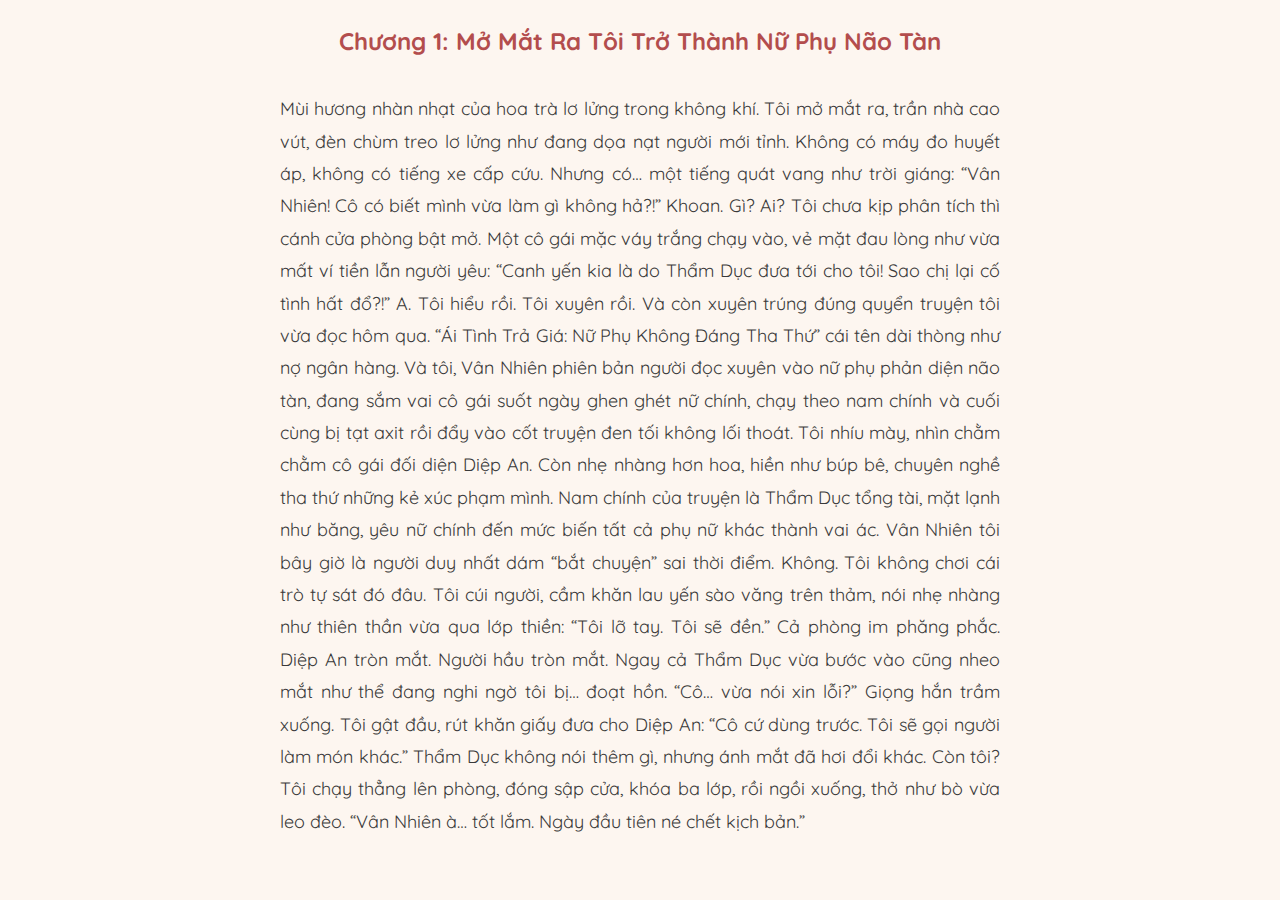
<file: chuong-1.html>
<!DOCTYPE html>
<html lang="vi">
<head>
  <meta charset="UTF-8">
  <title>Chương 1: Mở Mắt Ra Tôi Trở Thành Nữ Phụ Não Tàn</title>
  <meta name="viewport" content="width=device-width, initial-scale=1.0">
  <link href="https://fonts.googleapis.com/css2?family=Quicksand&display=swap" rel="stylesheet">
  <style>
    body {
      margin: 0;
      padding: 20px;
      font-family: 'Quicksand', sans-serif;
      font-size: 18px;
      line-height: 1.8;
      background-color: #fdf6f0;
      color: #3a3a3a;
    }

    .chapter-title {
      font-size: 24px;
      font-weight: bold;
      color: #b34d4d;
      text-align: center;
      margin-bottom: 30px;
    }

    .content {
      max-width: 720px;
      margin: auto;
      text-align: justify;
    }

    @media (max-width: 600px) {
      body {
        font-size: 17px;
        padding: 15px;
      }

      .chapter-title {
        font-size: 22px;
      }
    }
  </style>
</head>
<body>

  <div class="content">
    <div class="chapter-title">Chương 1: Mở Mắt Ra Tôi Trở Thành Nữ Phụ Não Tàn</div>
    <p>Mùi hương nhàn nhạt của hoa trà lơ lửng trong không khí. Tôi mở mắt ra, trần nhà cao vút, đèn chùm treo lơ lửng như đang dọa nạt người mới tỉnh.

Không có máy đo huyết áp, không có tiếng xe cấp cứu. Nhưng có… một tiếng quát vang như trời giáng:

“Vân Nhiên! Cô có biết mình vừa làm gì không hả?!”

Khoan. Gì? Ai?

Tôi chưa kịp phân tích thì cánh cửa phòng bật mở. Một cô gái mặc váy trắng chạy vào, vẻ mặt đau lòng như vừa mất ví tiền lẫn người yêu:

“Canh yến kia là do Thẩm Dục đưa tới cho tôi! Sao chị lại cố tình hất đổ?!”

A. Tôi hiểu rồi. Tôi xuyên rồi. Và còn xuyên trúng đúng quyển truyện tôi vừa đọc hôm qua.

“Ái Tình Trả Giá: Nữ Phụ Không Đáng Tha Thứ” cái tên dài thòng như nợ ngân hàng.

Và tôi, Vân Nhiên phiên bản người đọc xuyên vào nữ phụ phản diện não tàn, đang sắm vai cô gái suốt ngày ghen ghét nữ chính, chạy theo nam chính và cuối cùng bị tạt axit rồi đẩy vào cốt truyện đen tối không lối thoát.

Tôi nhíu mày, nhìn chằm chằm cô gái đối diện Diệp An. Còn nhẹ nhàng hơn hoa, hiền như búp bê, chuyên nghề tha thứ những kẻ xúc phạm mình.

Nam chính của truyện là Thẩm Dục tổng tài, mặt lạnh như băng, yêu nữ chính đến mức biến tất cả phụ nữ khác thành vai ác. Vân Nhiên tôi bây giờ là người duy nhất dám “bắt chuyện” sai thời điểm.

Không. Tôi không chơi cái trò tự sát đó đâu.

Tôi cúi người, cầm khăn lau yến sào văng trên thảm, nói nhẹ nhàng như thiên thần vừa qua lớp thiền:

“Tôi lỡ tay. Tôi sẽ đền.”

Cả phòng im phăng phắc. Diệp An tròn mắt. Người hầu tròn mắt. Ngay cả Thẩm Dục vừa bước vào cũng nheo mắt như thể đang nghi ngờ tôi bị… đoạt hồn.

“Cô… vừa nói xin lỗi?” Giọng hắn trầm xuống.

Tôi gật đầu, rút khăn giấy đưa cho Diệp An:

“Cô cứ dùng trước. Tôi sẽ gọi người làm món khác.”

Thẩm Dục không nói thêm gì, nhưng ánh mắt đã hơi đổi khác. Còn tôi? Tôi chạy thẳng lên phòng, đóng sập cửa, khóa ba lớp, rồi ngồi xuống, thở như bò vừa leo đèo.

“Vân Nhiên à… tốt lắm. Ngày đầu tiên né chết kịch bản.”</p>


  </div>

</body>
</html>
</file>
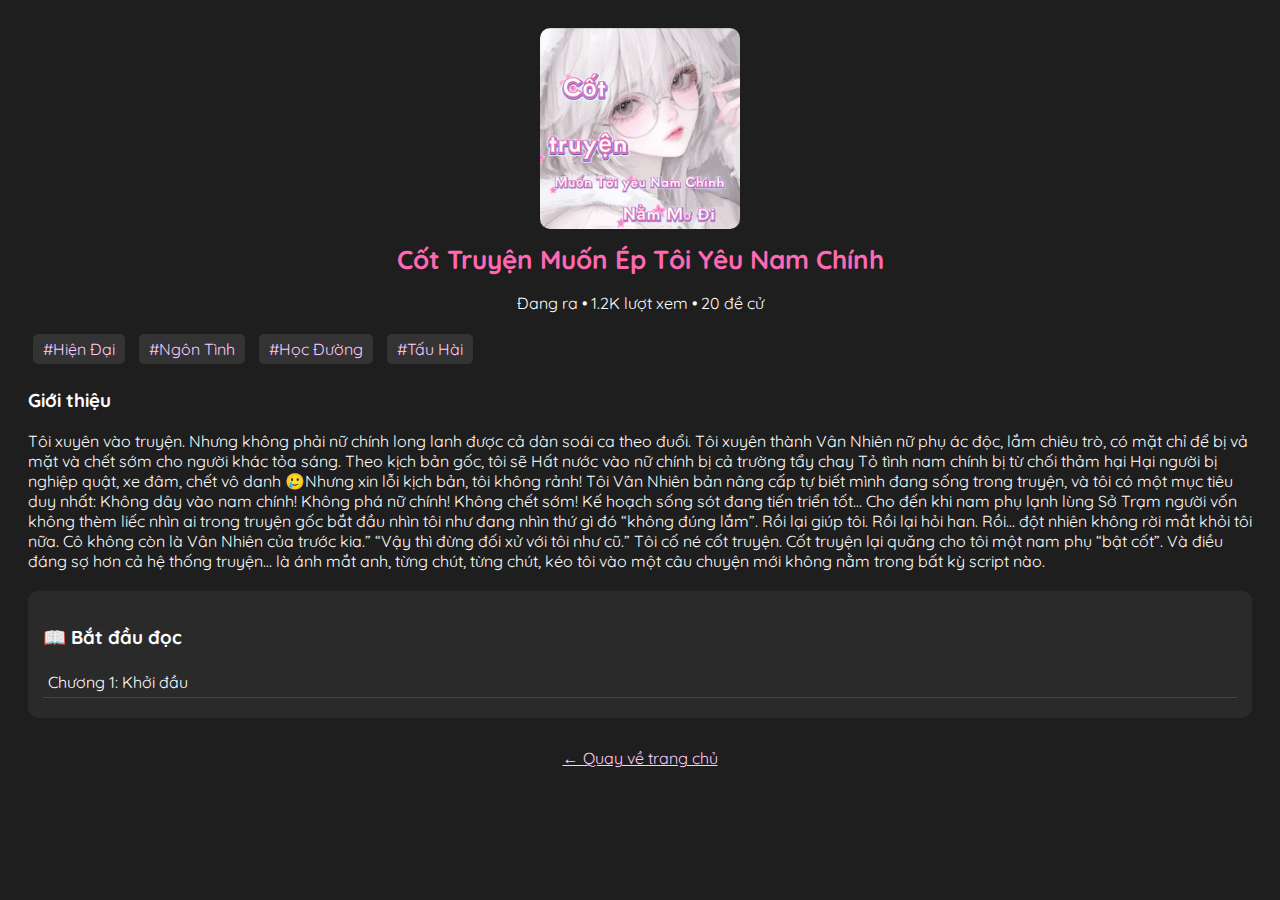
<file: truyen1.html>
<!DOCTYPE html>
<html lang="vi">
<head>
  <meta charset="UTF-8">
  <title>Cốt Truyện Muốn Ép Tôi Yêu Nam Chính</title>
  <link href="https://fonts.googleapis.com/css2?family=Quicksand&display=swap" rel="stylesheet">
  <style>
    body {
      font-family: 'Quicksand', sans-serif;
      background-color: #1e1e1e;
      color: white;
      padding: 20px;
    }
    .cover {
      text-align: center;
    }
    .cover img {
      width: 200px;
      border-radius: 10px;
    }
    .cover h1 {
      font-size: 26px;
      color: #ff69b4;
      margin-top: 10px;
    }
    .tags span {
      display: inline-block;
      background: #333;
      padding: 5px 10px;
      margin: 5px;
      border-radius: 5px;
      color: #ffccff;
    }
    .chapter-list {
      background: #2a2a2a;
      padding: 15px;
      border-radius: 10px;
      margin-top: 20px;
    }
    .chapter-list a {
      display: block;
      color: #fff;
      margin: 5px 0;
      text-decoration: none;
      padding: 5px;
      border-bottom: 1px solid #444;
    }
    .chapter-list a:hover {
      background: #444;
    }
  </style>
</head>
<body>

  <div class="cover">
    <img src="IMG_0159.jpeg" alt="Cốt Truyện Muốn Ép Tôi Yêu Nam Chính">
    <h1>Cốt Truyện Muốn Ép Tôi Yêu Nam Chính</h1>
    <p>Đang ra • 1.2K lượt xem • 20 đề cử</p>
  </div>

  <div class="tags">
    <span>#Hiện Đại</span>
    <span>#Ngôn Tình</span>
    <span>#Học Đường</span>
    <span>#Tấu Hài</span>
  </div>

  <div class="intro">
    <h3>Giới thiệu</h3>
    <p>
      Tôi xuyên vào truyện. Nhưng không phải nữ chính long lanh được cả dàn soái ca theo đuổi. Tôi xuyên thành Vân Nhiên nữ phụ ác độc, lắm chiêu trò, có mặt chỉ để bị vả mặt và chết sớm cho người khác tỏa sáng.
Theo kịch bản gốc, tôi sẽ
Hất nước vào nữ chính bị cả trường tẩy chay
Tỏ tình nam chính bị từ chối thảm hại
Hại người bị nghiệp quật, xe đâm, chết vô danh
🥲Nhưng xin lỗi kịch bản, tôi không rảnh!
Tôi Vân Nhiên bản nâng cấp tự biết mình đang sống trong truyện, và tôi có một mục tiêu duy nhất:
Không dây vào nam chính!
Không phá nữ chính!
Không chết sớm!
Kế hoạch sống sót đang tiến triển tốt…
Cho đến khi nam phụ lạnh lùng Sở Trạm người vốn không thèm liếc nhìn ai trong truyện gốc 
bắt đầu nhìn tôi như đang nhìn thứ gì đó “không đúng lắm”.
Rồi lại giúp tôi.
Rồi lại hỏi han.
Rồi… đột nhiên không rời mắt khỏi tôi nữa.

Cô không còn là Vân Nhiên của trước kia.”
“Vậy thì đừng đối xử với tôi như cũ.”
Tôi cố né cốt truyện.
Cốt truyện lại quăng cho tôi một nam phụ “bật cốt”.
Và điều đáng sợ hơn cả hệ thống truyện… là ánh mắt anh, từng chút, từng chút, kéo tôi vào một câu chuyện mới không nằm trong bất kỳ script nào.
    </p>
  </div>

  <div class="chapter-list">
    <h3>📖 Bắt đầu đọc</h3>
    <a href="chuong-1.html">Chương 1: Khởi đầu</a>
  </div>

  <p style="text-align: center; margin-top: 30px;">
    <a href="index.html" style="color: #ffccff; text-decoration: underline;">← Quay về trang chủ</a>
  </p>

</body>
</html>
</file>
